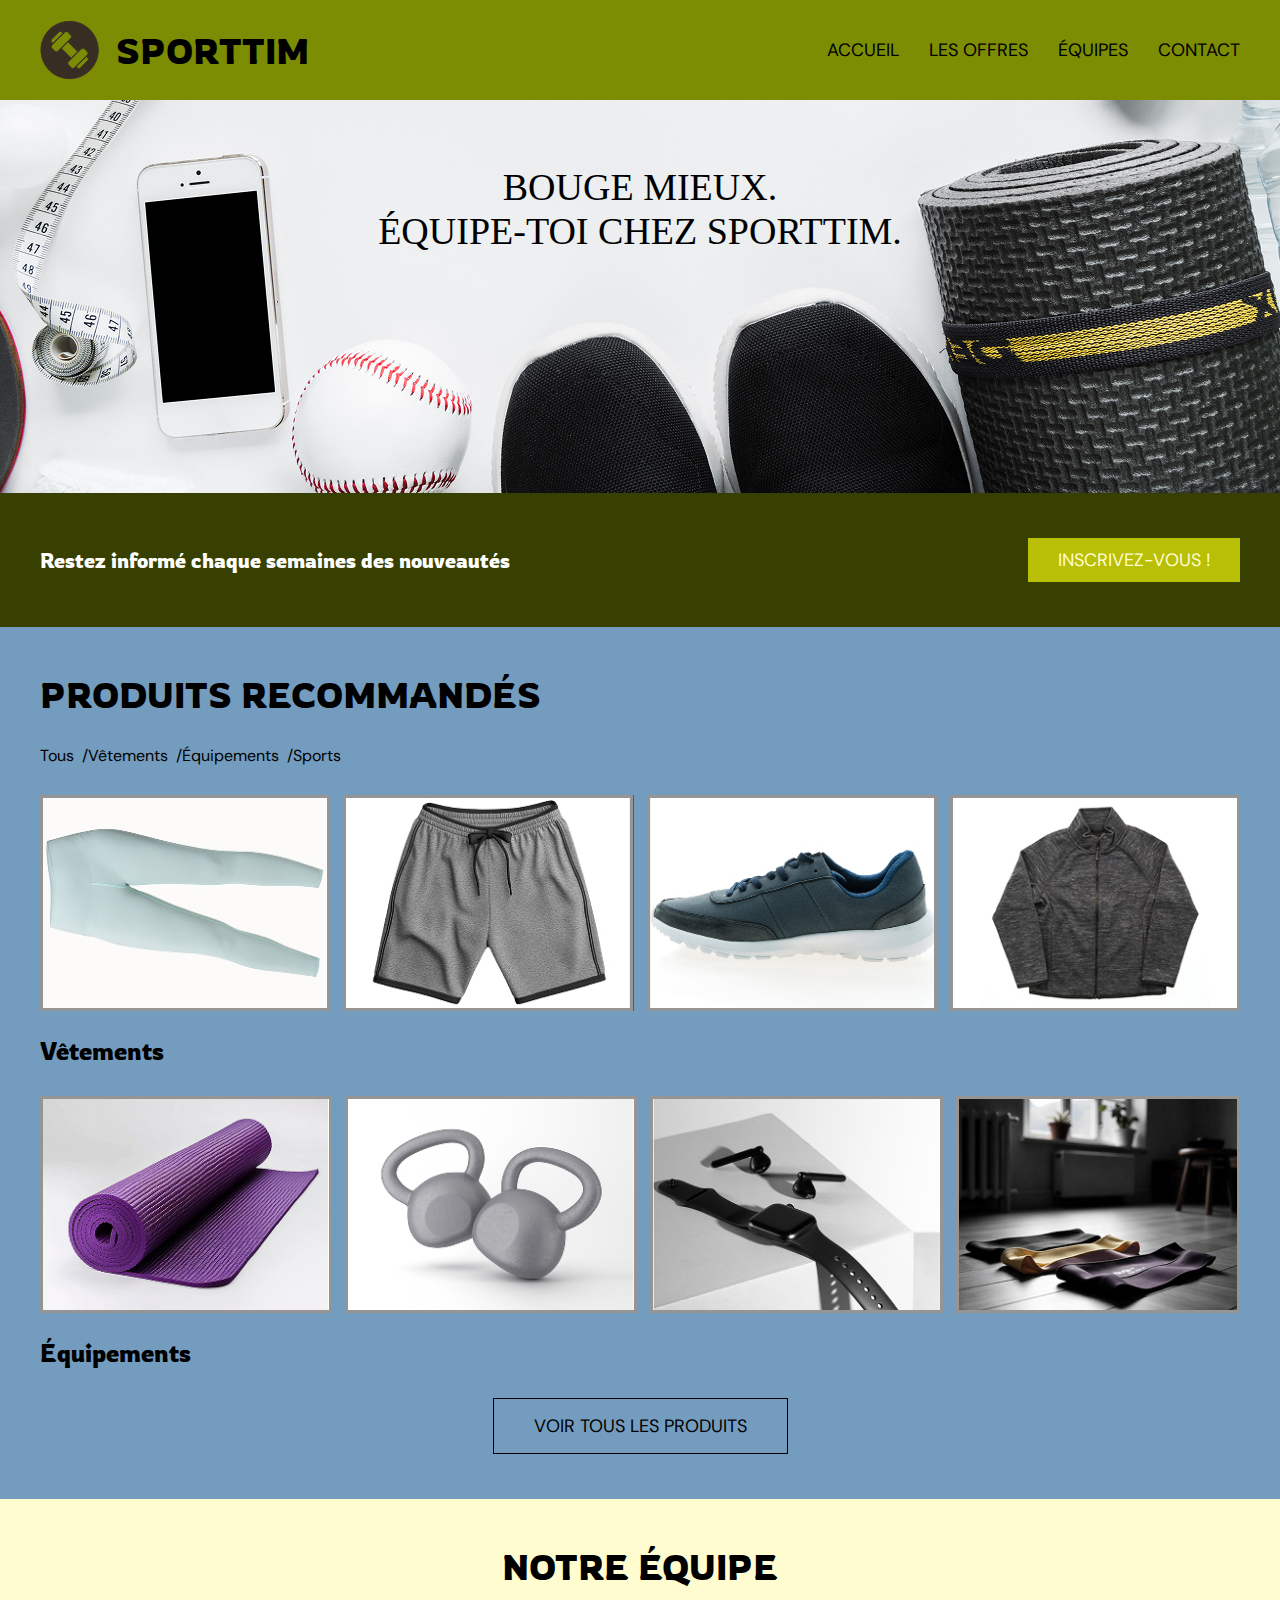
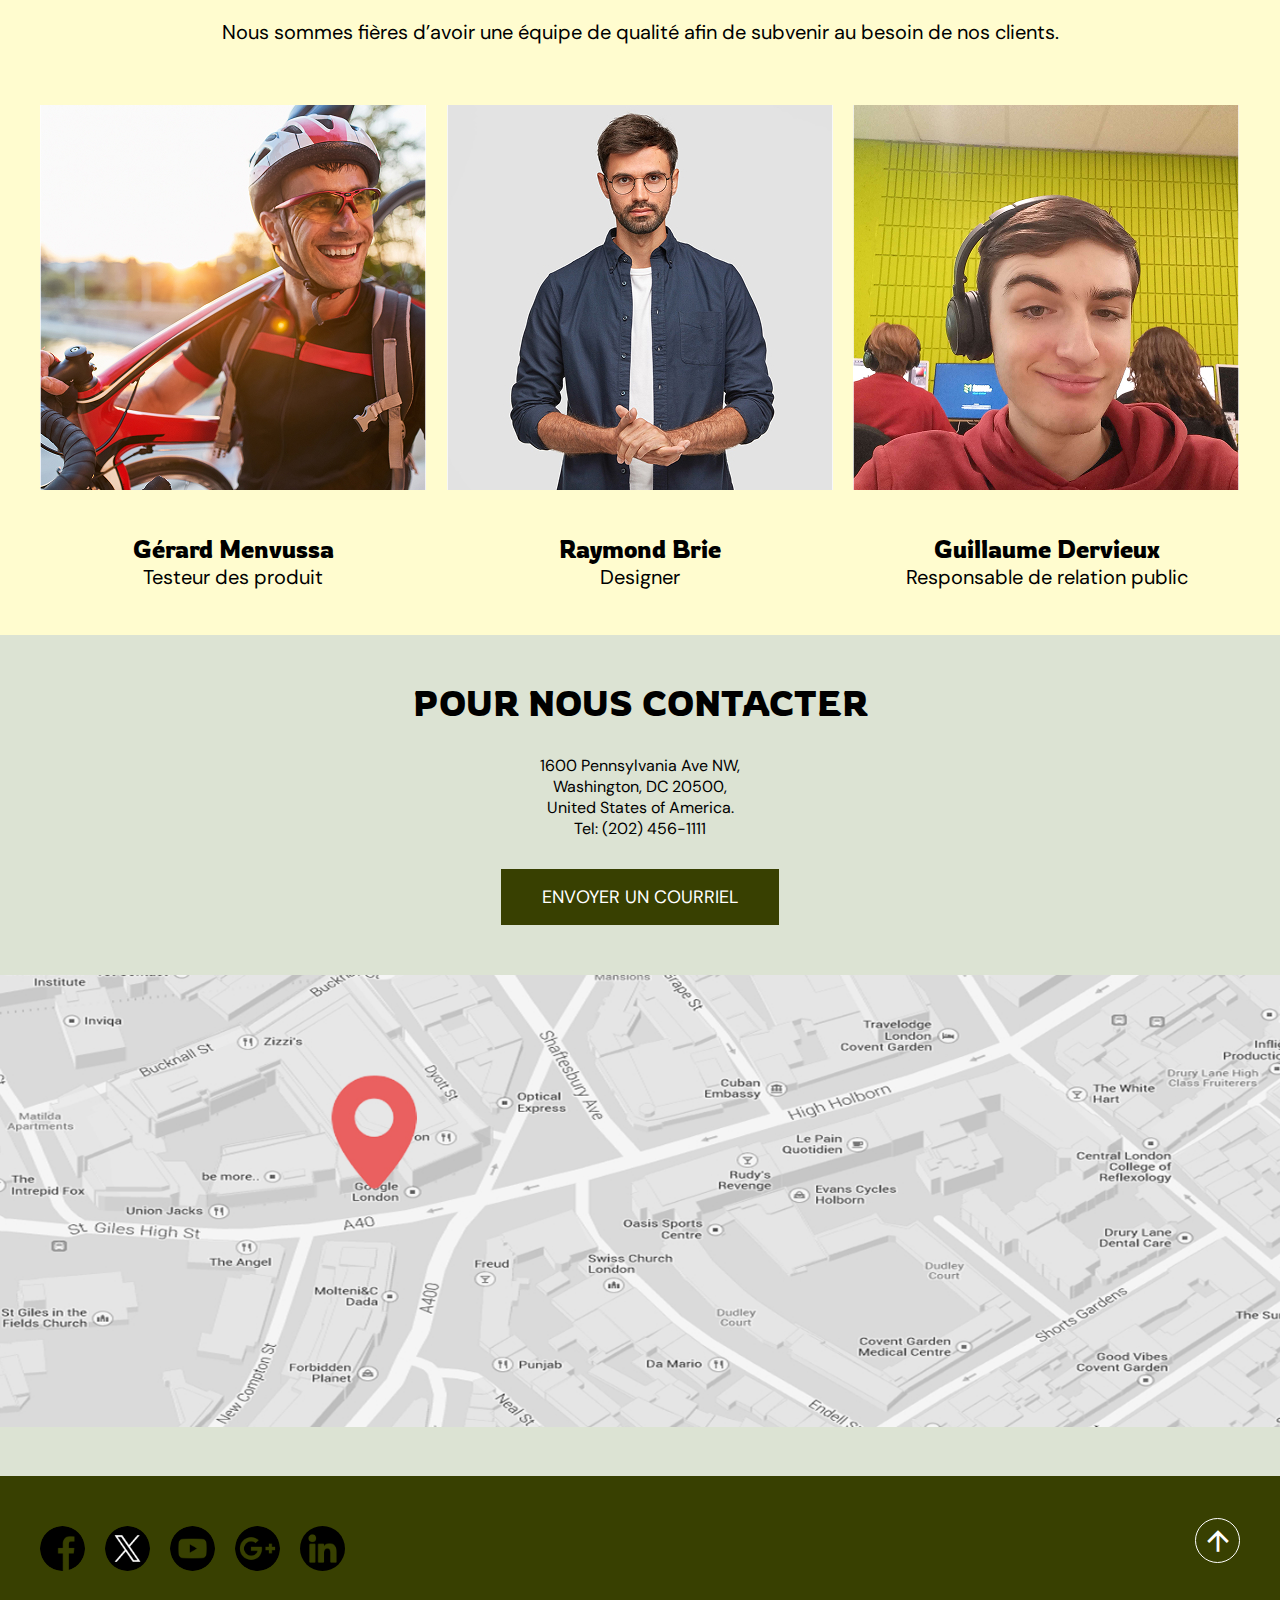
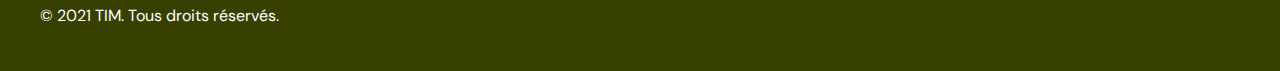
<file: index.html>
<!DOCTYPE html>
<html lang="fr">
<head>
    <meta charset="UTF-8">
    <meta name="viewport" content="width=device-width, initial-scale=1.0">
    <title>Accueil</title>

    <link rel="stylesheet" href="css/normalize.css">

    <link rel="preconnect" href="https://fonts.googleapis.com">
    <link rel="preconnect" href="https://fonts.gstatic.com" crossorigin>
    <link href="https://fonts.googleapis.com/css2?family=DM+Sans:ital,opsz,wght@0,9..40,100..1000;1,9..40,100..1000&family=Permanent+Marker&family=Rowdies:wght@300;400;700&display=swap" rel="stylesheet">

    <link href="https://fonts.googleapis.com/icon?family=Material+Icons" rel="stylesheet">

    <link rel="stylesheet" href="css/imagehover.min.css">
    <link rel="stylesheet" href="css/styles.css">
    <script src="js/scripts.js" defer></script>
</head>
<body>

    <!-- header -->
    <header id="top">
        <div class="wrapper">
            <div class="logo">
                <a class="logo" href="index.html"><img src="images/logo.png" alt="logo"></a>
                <h2>Sporttim</h2>
            </div>
            <nav>
                <ul>
                    <li><a href="index.html">Accueil</a></li>
                    <li><a href="liste-articles.html">Les offres</a></li>
                    <li><a href="#equipe">Équipes</a></li>
                    <li><a href="#contact">Contact</a></li>
                </ul>
            </nav>
        </div>
    </header>
<!-- hero -->
    <section class="hero">
        <div class="wrapper" >
            <h1>Bouge mieux. <br>
                Équipe-toi chez SportTim.</h1>
        </div>
    </section>
<!-- call to action -->
    <section class="callToAction">
        <div class="wrapper">
            <h4>Restez informé chaque semaines des nouveautés</h4>
            <a href="" class="bouton">Inscrivez-vous !</a>
        </div>
    </section>


    

<!-- section produit -->


    <section class="produits">
        <div class="wrapper">
            <h2>Produits recommandés</h2>
            <nav>
                <ul>
                    <li><a href="">Tous</a></li>
                    <li><a href="">Vêtements</a></li>
                    <li><a href="">Équipements</a></li>
                    <li><a href="">Sports</a></li>
                </ul>
            </nav>
            <div class="ligne1">
                <ul>
                    <li>
                        <figure class="imghvr-fade">
                           
                        <img src="images/vetement1.jpg" alt="legging">
                        <a href="fiche-article.html">
                        <figcaption>
                            <div>
                          <h4 class="ih-fade-down ih-delay-sm ">Legging IceFlex</h4>
                          <p class="ih-zoom-in ih-delay-md">
                           Legging liberté de mouvement
                          </p>
                          <p class="ih-zoom-in ih-delay-md">
                            54,99$
                           </p>
                        </div>
                        </figcaption>
                      </a>
                        </figure>
                    </li>
                    <li>
                        <figure class="imghvr-fade">
                            
                    <img src="images/vetement2.jpg" alt="short">
                    <a href="fiche-article.html">
                        <figcaption>
                            <div>
                          <h4 class="ih-fade-down ih-delay-sm ">Short AeroDry</h4>
                          <p class="ih-zoom-in ih-delay-md">
                           Pour entraînements intenses
                          </p>
                          <p class="ih-zoom-in ih-delay-md">
                            39,99$
                           </p></div>
                        </figcaption>
                        </a>
                        </figure>
                    </li>
                    <li>
                        <figure class="imghvr-fade">
                            
                    <img src="images/vetement3.jpg" alt="soulier">
                        <a href="fiche-article.html">
                            <figcaption>
                                <div>
                          <h4 class="ih-fade-down ih-delay-sm ">Falcon X-Rush</h4>
                          <p class="ih-zoom-in ih-delay-md">
                            Parfaites pour terrain accidenté 
                          </p>
                          <p class="ih-zoom-in ih-delay-md">
                            101,97$
                           </p>
                        </div>
                        </figcaption>
                        </a>
                        </figure>
                    </li>

                    <li>
                        <figure class="imghvr-fade">
                            
                    <img src="images/vetement4.jpg" alt="veste">
                    <a href="fiche-article.html">
                        <figcaption>
                            <div>
                          <h4 class="ih-fade-down ih-delay-sm ">Veste ThermoTrack</h4>
                          <p class="ih-zoom-in ih-delay-md">
                           Offre chaleur, confort et flexibilité
                          </p>
                          <p class="ih-zoom-in ih-delay-md">
                            74,99$
                           </p>
                        </div>
                        </figcaption>
                        </a>
                        </figure>
                    </li>
                </ul>
                <h3>Vêtements</h3>
            </div>
            <div class="ligne2">
                <ul>
                    <li>
                        <figure class="imghvr-fade">
                           
                        <img src="images/equipement4.jpg" alt="tapis">
                        <a href="fiche-article.html">
                        <figcaption>
                            <div>
                          <h4 class="ih-fade-down ih-delay-sm ">Tapis FlexMat</h4>
                          <p class="ih-zoom-in ih-delay-md">
                            Antidérapant et confortable
                          </p>
                          <p class="ih-zoom-in ih-delay-md">
                            29,99$
                           </p>
                        </div>
                        </figcaption>
                      </a>
                        </figure>
                    </li>
                    <li>
                        <figure class="imghvr-fade">
                            
                    <img src="images/equipement3.jpg" alt="kettlebell">
                    <a href="fiche-article.html">
                        <figcaption>
                            <div>
                          <h4 class="ih-fade-down ih-delay-sm ">Haltères KettleFit</h4>
                          <p class="ih-zoom-in ih-delay-md">
                            Solide, équilibré et facile à manier
                          </p>
                          <p class="ih-zoom-in ih-delay-md">
                            44,99$
                           </p>
                        </div>
                        </figcaption>
                        </a>
                        </figure>
                    </li>
                    <li>
                        <figure class="imghvr-fade">
                            
                    <img src="images/equipement2.jpg" alt="montre">
                    <a href="fiche-article.html">
                        <figcaption>
                            <div>
                          <h4 class="ih-fade-down ih-delay-sm ">Montre PulseTrack</h4>
                          <p class="ih-zoom-in ih-delay-md">
                            Suivez vos performances 
                          </p>
                          <p class="ih-zoom-in ih-delay-md">
                            319,99$
                           </p>
                        </div>
                        </figcaption>
                        </a>
                        </figure>
                    </li>

                    <li>
                        <figure class="imghvr-fade">
                            
                    <img src="images/equipement1.jpg" alt="élastique">
                    <a href="fiche-article.html">
                        <figcaption>
                            <div>
                          <h4 class="ih-fade-down ih-delay-sm ">Bandes PowerLoop</h4>
                          <p class="ih-zoom-in ih-delay-md">
                            Renforce tes articulations
                          </p>
                          <p class="ih-zoom-in ih-delay-md">
                            24,99$
                           </p>
                        </div>
                        </figcaption>
                        </a>
                        </figure>
                    </li>
                </ul>
                <h3>Équipements</h3>
            </div>
            <div class="option">
                <a class="bouton" href="liste-articles.html">Voir tous les produits</a>
            </div>
            
        </div>
    </section>


 <!-- section équipe  -->


    <section id="equipe" class="equipe">
        <div class="wrapper">
            <h2>Notre équipe</h2>
            <p class="soustitre">Nous sommes fières d’avoir une équipe de qualité afin de subvenir au besoin de nos clients.</p>
            <div class="employer">
                <div class="perso">
                   <img  src="images/gerard.jpg" alt="gerard">
                    <h3>Gérard Menvussa</h3>
                    <p class="soustitre">Testeur des produit</p>
                </div>
                <div class="perso">
                    <img  src="images/raymond.jpg" alt="raymond">
                    <h3>Raymond Brie</h3>
                    <p class="soustitre">Designer </p>
                </div>
                <div class="perso">
                    <img  src="images/guillaume.jpg" alt="guillaume">
                    <h3>Guillaume Dervieux</h3>
                    <p class="soustitre">Responsable de relation public</p>
                </div>
            </div>
        </div>
    </section>

    <!-- section contact -->

    <section id="contact" class="contact">
        <div class="wrapper">
            <h2>Pour nous contacter</h2>
            <p>1600 Pennsylvania Ave NW,<br>
                Washington, DC 20500,<br>
                United States of America. <br>
                Tel: (202) 456-1111
            </p>
            <a href="mailto:1954008@cegepmontpetit.ca" class="bouton">envoyer un courriel</a>
           
        </div> 
        <img src="images/map.jpg" alt="map">
    </section>


    <!-- footer -->
    <footer>
        <div class="wrapper">
            <nav class="social">
                <ul>
                    <li><a href="https://www.facebook.com/"><img src="images/facebook.png" alt="facebook"></a></li>
                    <li><a href="https://x.com/"><img src="images/twitter.png" alt="twitter"></a></li>
                    <li><a href="https://www.youtube.com/"><img src="images/youtube.png" alt="youtube"></a></li>
                    <li><a href="https://en.wikipedia.org/wiki/Google%2B"><img src="images/google-plus.png" alt="google-plus"></a></li> <!-- ça n'exite plus google plus-->
                    <li><a href="https://www.linkedin.com/"><img src="images/linkedin.png" alt="linkedin"></a></li>
                </ul>
                <a href="#top"><span class="material-icons">
                    arrow_upward
                    </span></a>
            </nav>
            <p>© 2021 TIM. Tous droits réservés.</p>
        </div>
    </footer>

<!-- modale -->
    <div class="modale"></div>
</body>
</html>
</file>
<file: css/styles.css>
/*------------------------------------
BASE
------------------------------------*/
html {
    box-sizing: border-box;
    scroll-behavior: smooth;
}


*,*:before,*:after {
    box-sizing: inherit;
}


/*------------------------------------
ELEMENT
------------------------------------*/
body{
    font-family: "DM Sans", "Rowdies", "Permanent Marker";
}
.wrapper{
    max-width: 1200px;
    margin: 0 auto;
}

a{
    text-decoration: none;
    color: #000;
}
p{
    font: 400 1rem "DM Sans" ;
    margin: 0;
}

li{
    list-style: none;
}
h1{
    font: 400 2.375rem "Permanent Marker";
    text-transform: uppercase;
}
h2{
    font: 400 2.25rem "Rowdies";
    text-transform: uppercase;
}
h3{
    font: 400 1.5rem "Rowdies"
}
h4{
    font: 400 1.25rem "Rowdies"
}
.bouton{
    font: 400 1.125rem "DM Sans";
    text-transform: uppercase;
    padding:15px 40px ;
}
/*------------------------------------
COMPONENT
------------------------------------*/

/* header */
header{
    background: #7C8C03;
}
header .wrapper{
    display: flex;
   justify-content: space-between;
    align-items: center;

}
header .logo{
    display: flex;
    gap: 16px;
    align-items: center;
}
.logo h2{
    margin: 27.5px 0;
}
header nav ul{
    display: flex;
    justify-content: space-between;
    gap:30px;
    align-items: center;
}
header nav li a{
    font: 400 1.125rem "DM Sans";
    text-transform: uppercase;
    color: #000;
}
header nav li a:hover{
    color: #FFFCCF;
}
/* section hero */
.hero{
    background: url(../images/ImageBKG.jpg) no-repeat center;
    background-size: cover;
    height: 393px;
}
.hero .wrapper{
    display: flex;
    justify-content: center;
    align-items: center;
}
.hero h1{
    margin-top:65px;
    text-align: center;
}
/* section callToAction */

.callToAction{
    background:#384001 ;
}
.callToAction .wrapper{
    display: flex;
    justify-content: space-between;
    align-items: center;
}
.callToAction h4{
    color: #fff;
}
.callToAction .bouton{
    color:#FFFCCF;
    padding: 10px 30px;
    background:#B9BF04;
    margin: 45px 0;
}
.callToAction .bouton:hover{
    padding:15px 35px;
    margin: 40px 0;
}
/* section produit */
.produits{
    background:#739CBF;
}
.produits h2{
    margin: 0;
    padding: 45px 0 30px ;
}
.produits nav ul{
    display: flex;
    align-items: center;
    gap:14px;
    margin: 0 0 30px;
    padding: 0 ;
}
.produits nav li:nth-child(n+2){
    list-style: "/";
}
.produits figcaption h4{
    text-align: center;
margin: 100px 0 0;
padding: 10px 0 4px;
color: #000;
}
.produits figcaption p{
    text-align: center;
    
}
.produits figcaption div{
    background: #CDCDCD;
    padding: 0px 20px 5px;
}
.ligne1 ul{
    display: flex;
    justify-content:space-between;
    gap: 13px;
    align-items: center;
    padding: 0;
}
.ligne1 li img{
    border:3px #959595 solid ;
}
.ligne1 h3{
    margin:20px 0 30px;
}
.ligne2 ul{
    display: flex;
    justify-content:space-between;
    gap: 13px;
    align-items: center;
    padding: 0;
}
.ligne2 li img{
    border:3px #959595 solid ;
    background-size: 100%;
    
}
.ligne2 h3{
    margin:20px 0 30px;
}
.produits .bouton{
    border:1px #000 solid;
}
.produits .bouton:hover{
    background:#104E82;
    color: #fff;
    border:1px transparent solid;
}
.produits .option{
    padding-bottom: 45px;
    display: flex;
    justify-content: center;
}
/* section equipe */
.equipe{
    background:#FFFCCF;
}
.equipe h2{
    margin: 0;
    padding: 45px 0 30px ;
    text-align: center;
}
.equipe .soustitre{
    font: 400 1.25rem "DM Sans";
    text-align: center;
    padding: 0 0 60px;
}
.equipe .employer{
    display: grid;
    grid-template-columns: 1fr 1fr 1fr;
    gap:20px;
}
.equipe .employer h3{
    padding-top: 40px;
    text-align: center;
    margin: 0;
}
.equipe .employer .soustitre{
    text-align: center;
    margin: 0;
    padding-bottom: 45px;
}
/* section contact */
.contact{
    background: #DCE3D3;
    
}
.contact .wrapper{
    display: flex;
    flex-direction: column;
    align-items: center;
}
.contact h2{
    text-align: center;
    margin: 0;
    padding: 45px 0 30px ;
}
.contact p{
    text-align: center;
    margin: 0;
    padding-bottom: 30px;
}
.contact .bouton{
    background: #384001;
    color: #fff;
    text-align: center;
    margin-bottom: 50px;
    border: 1px transparent solid;
}
.contact .bouton:hover{
background: #FFFCCF;
color: #000;
border: 1px #000 solid;
}
.contact img{
    width: 100vw;
    padding-bottom:45px;
}
/* footer */
footer{
    background: #384001;
}
footer .social{
    display: flex;
    justify-content: space-between;
    align-items: center;
}
footer .social ul{ 
    display: flex;
    justify-content: space-between;
    align-items: center;
    gap:20px;
    margin: 0;
    padding: 0;
}
footer img{
    margin:50px 0 30px ;
    width: 45px;
    border-radius: 100%;
    
   
}
footer .material-icons{
    color: #fff;
    height: 45px;
    width: 45px;
    border:1px #fff solid;
    border-radius: 100%;
    display: flex;
    justify-content: center;
    align-items: center;
    font-size:2rem ;
}
footer .material-icons:hover{
    border: 1px #000 solid;
    color: #000;
    background: #fff;
}
footer p{
    color: #fff;
    padding-bottom: 45px;
}



/* ============================================================liste et fiche acticle html=================================== */
/* section vedette */
.vedette .wrapper{
    display: flex;
    justify-content: center;
    align-items: center;
  
}
.vedette .wow{
 display: flex;
 justify-content: center;

 gap: 30px;
 margin:50px 20px ;
}
.wow article {
    display: flex;
    gap: 20px;
    flex-direction: column;
}
.wow h2{
    font-size: 3rem;
    margin: 0;
}
.wow h3{
    font-size: 2rem;
    margin: 0;
}
.vedette .wow p{
    font: 400 1.5rem/1.3em "DM Sans" ;

}
.wow img{
    height: 500px;
}

.wow ul{
    margin: 0;
   padding-left: 18px;
   display: flex;
    gap: 10px;
    flex-direction: column;
}
.wow li{
   list-style-type: disc;
   font: 400 1.2rem "DM Sans" ;
}
.wow article .flemme:hover{
    color: #104E82;
}
/* section liste  */
.liste h2{
    margin:0 auto 50px ;
    text-align: center;
}
.liste{
    background: #FFFCCF;
    padding: 50px 0;
}
.liste .wrapper{
    display: grid;
    grid-template-columns: 1fr 1fr;
    gap: 100px 0;
    
    
}
.liste h3{
    margin: 0;
}
.liste article{
    background: #fff;
   
   margin: 0 auto;
    
    width: 400px;
    border: 5px #384001 solid;

}
.liste a{
    padding: 0 30px 0px;
    display: flex;
    justify-content: space-evenly;
    align-items: center;
    flex-direction: column;
    gap: 20px;
    height: inherit;
    text-align: center;
    min-height: 440px;
}
.liste p{
    font: 400 1rem/1.3em "DM Sans" ;
    margin: 0;
}
.liste article a h4{
    
   margin-top: auto;
  margin-bottom: 10px;
   
}


/* modale */

img.zoom{
    width: 700px;
    height: 700px;
   
    border-radius: 10px;
}
img.zoom:hover{
    cursor:pointer ;
}
.modale div{
    background: #fff;
    border-radius: 10px;
   padding: 15px;
 
  
}
.modale h2{
    margin:20px 0 10px;
    text-align: center;
}
.modale h3{
    margin: 0;
    text-align: center;
}
.modale{
    position: fixed;
    top: 0;
    left: 0;
    height: 100vh;
    width: 100vw;
    z-index: 10;
    background: rgba(0, 0, 0, 0.8);
    display: none;
    justify-content: center;
    align-items: center;

}
.visible{
    display:flex;
    
}
</file>
<file: css/imagehover.min.css>
@charset "UTF-8";
/*!
 * ImageHover.css - http://www.imagehover.io
 * Version 2.0
 * Author: Ciarán Walsh

 * Made available under a MIT License:
 * http://www.opensource.org/licenses/mit-license.php

 */[class*=" imghvr-"],[class^=imghvr-]{position:relative;display:inline-block;margin:0;max-width:100%;background-color:#2266a5;color:#fff;overflow:hidden;-webkit-backface-visibility:hidden;backface-visibility:hidden;-moz-osx-font-smoothing:grayscale;transform:translateZ(0)}[class*=" imghvr-"]>img,[class^=imghvr-]>img{vertical-align:top;max-width:100%}[class*=" imghvr-"] figcaption,[class^=imghvr-] figcaption{background-color:rgba(55, 78, 98, 0.8);;padding:30px 0px 0px;position:absolute;top:0;bottom:0;left:0;right:0;color:#000}[class*=" imghvr-"] figcaption h1,[class*=" imghvr-"] figcaption h2,[class*=" imghvr-"] figcaption h3,[class*=" imghvr-"] figcaption h4,[class*=" imghvr-"] figcaption h5,[class*=" imghvr-"] figcaption h6,[class^=imghvr-] figcaption h1,[class^=imghvr-] figcaption h2,[class^=imghvr-] figcaption h3,[class^=imghvr-] figcaption h4,[class^=imghvr-] figcaption h5,[class^=imghvr-] figcaption h6{color:#fff}[class*=" imghvr-"] a,[class^=imghvr-] a{position:absolute;top:0;bottom:0;left:0;right:0;z-index:1}[class*=" imghvr-"],[class*=" imghvr-"] *,[class*=" imghvr-"]:after,[class*=" imghvr-"] :after,[class*=" imghvr-"]:before,[class*=" imghvr-"] :before,[class^=imghvr-],[class^=imghvr-] *,[class^=imghvr-]:after,[class^=imghvr-] :after,[class^=imghvr-]:before,[class^=imghvr-] :before{box-sizing:border-box;transition:all .35s ease}[class*=" imghvr-fade"] figcaption,[class^=imghvr-fade] figcaption{opacity:0}[class*=" imghvr-fade"]:hover figcaption,[class^=imghvr-fade]:hover figcaption{opacity:1}[class*=" imghvr-fade"]:hover>img,[class*=" imghvr-fade"]:hover figcaption,[class^=imghvr-fade]:hover>img,[class^=imghvr-fade]:hover figcaption{transform:translate(0)}.imghvr-fade-in-up figcaption{transform:translateY(15%)}.imghvr-fade-in-down figcaption{transform:translateY(-15%)}.imghvr-fade-in-left figcaption{transform:translate(-15%)}.imghvr-fade-in-right figcaption{transform:translate(15%)}[class*=" imghvr-push-"]:hover figcaption,[class^=imghvr-push-]:hover figcaption{transform:translate(0)}.imghvr-push-up figcaption{transform:translateY(100%)}.imghvr-push-down figcaption,.imghvr-push-up:hover>img{transform:translateY(-100%)}.imghvr-push-down:hover>img{transform:translateY(100%)}.imghvr-push-left figcaption{transform:translateX(100%)}.imghvr-push-left:hover>img,.imghvr-push-right figcaption{transform:translateX(-100%)}.imghvr-push-right:hover>img{transform:translateX(100%)}[class*=" imghvr-slide-"]:hover figcaption,[class^=imghvr-slide-]:hover figcaption{transform:translate(0)}.imghvr-slide-up figcaption{transform:translateY(100%)}.imghvr-slide-down figcaption{transform:translateY(-100%)}.imghvr-slide-left figcaption{transform:translateX(100%)}.imghvr-slide-right figcaption{transform:translateX(-100%)}.imghvr-slide-top-left figcaption{transform:translate(-100%,-100%)}.imghvr-slide-top-right figcaption{transform:translate(100%,-100%)}.imghvr-slide-bottom-left figcaption{transform:translate(-100%,100%)}.imghvr-slide-bottom-right figcaption{transform:translate(100%,100%)}[class*=" imghvr-reveal-"]:before,[class^=imghvr-reveal-]:before{position:absolute;top:0;bottom:0;left:0;right:0;content:"";background-color:#135796}[class*=" imghvr-reveal-"] figcaption,[class^=imghvr-reveal-] figcaption{opacity:0}[class*=" imghvr-reveal-"]:hover:before,[class^=imghvr-reveal-]:hover:before{transform:translate(0)}[class*=" imghvr-reveal-"]:hover figcaption,[class^=imghvr-reveal-]:hover figcaption{opacity:1;transition-delay:.21s}.imghvr-reveal-up:before{transform:translateY(100%)}.imghvr-reveal-down:before{transform:translateY(-100%)}.imghvr-reveal-left:before{transform:translateX(100%)}.imghvr-reveal-right:before{transform:translateX(-100%)}.imghvr-reveal-top-left:before{transform:translate(-100%,-100%)}.imghvr-reveal-top-right:before{transform:translate(100%,-100%)}.imghvr-reveal-bottom-left:before{transform:translate(-100%,100%)}.imghvr-reveal-bottom-right:before{transform:translate(100%,100%)}[class*=" imghvr-hinge-"],[class^=imghvr-hinge-]{perspective:50em}[class*=" imghvr-hinge-"] figcaption,[class^=imghvr-hinge-] figcaption{opacity:0;z-index:1}[class*=" imghvr-hinge-"]:hover img,[class^=imghvr-hinge-]:hover img{opacity:0}[class*=" imghvr-hinge-"]:hover figcaption,[class^=imghvr-hinge-]:hover figcaption{opacity:1;transition-delay:.21s}.imghvr-hinge-up img{transform-origin:50% 0}.imghvr-hinge-up figcaption{transform:rotateX(90deg);transform-origin:50% 100%}.imghvr-hinge-up:hover>img{transform:rotateX(-90deg)}.imghvr-hinge-up:hover figcaption{transform:rotateX(0)}.imghvr-hinge-down img{transform-origin:50% 100%}.imghvr-hinge-down figcaption{transform:rotateX(-90deg);transform-origin:50% -50%}.imghvr-hinge-down:hover>img{transform:rotateX(90deg);opacity:0}.imghvr-hinge-down:hover figcaption{transform:rotateX(0)}.imghvr-hinge-left img{transform-origin:0 50%}.imghvr-hinge-left figcaption{transform:rotateY(-90deg);transform-origin:100% 50%}.imghvr-hinge-left:hover>img{transform:rotateY(90deg)}.imghvr-hinge-left:hover figcaption{transform:rotateY(0)}.imghvr-hinge-right img{transform-origin:100% 50%}.imghvr-hinge-right figcaption{transform:rotateY(90deg);transform-origin:0 50%}.imghvr-hinge-right:hover>img{transform:rotateY(-90deg)}.imghvr-hinge-right:hover figcaption{transform:rotateY(0)}[class*=" imghvr-flip-"],[class^=imghvr-flip-]{perspective:50em}[class*=" imghvr-flip-"] img,[class^=imghvr-flip-] img{-webkit-backface-visibility:hidden;backface-visibility:hidden}[class*=" imghvr-flip-"]:hover>img,[class*=" imghvr-flip-"] figcaption,[class^=imghvr-flip-]:hover>img,[class^=imghvr-flip-] figcaption{opacity:0}[class*=" imghvr-flip-"]:hover figcaption,[class^=imghvr-flip-]:hover figcaption{opacity:1;transition-delay:.14s}.imghvr-flip-horiz figcaption{transform:rotateX(90deg);transform-origin:0 50%}.imghvr-flip-horiz:hover img{transform:rotateX(-180deg)}.imghvr-flip-horiz:hover figcaption{transform:rotateX(0deg)}.imghvr-flip-vert figcaption{transform:rotateY(90deg);transform-origin:50% 0}.imghvr-flip-vert:hover>img{transform:rotateY(-180deg)}.imghvr-flip-vert:hover figcaption{transform:rotateY(0deg)}.imghvr-flip-diag-1 figcaption{transform:rotate3d(1,-1,0,100deg)}.imghvr-flip-diag-1:hover>img{transform:rotate3d(-1,1,0,100deg)}.imghvr-flip-diag-1:hover figcaption{transform:rotate3d(0,0,0,0deg)}.imghvr-flip-diag-2 figcaption{transform:rotate3d(1,1,0,100deg)}.imghvr-flip-diag-2:hover>img{transform:rotate3d(-1,-1,0,100deg)}.imghvr-flip-diag-2:hover figcaption{transform:rotate3d(0,0,0,0deg)}[class*=" imghvr-shutter-out-"]:before,[class^=imghvr-shutter-out-]:before{background:#135796;position:absolute;content:"";transition-delay:.105s}[class*=" imghvr-shutter-out-"] figcaption,[class^=imghvr-shutter-out-] figcaption{opacity:0;transition-delay:0s}[class*=" imghvr-shutter-out-"]:hover:before,[class^=imghvr-shutter-out-]:hover:before{transition-delay:0s}[class*=" imghvr-shutter-out-"]:hover figcaption,[class^=imghvr-shutter-out-]:hover figcaption{opacity:1;transition-delay:.105s}.imghvr-shutter-out-horiz:before{left:50%;right:50%;top:0;bottom:0}.imghvr-shutter-out-horiz:hover:before{left:0;right:0}.imghvr-shutter-out-vert:before{top:50%;bottom:50%;left:0;right:0}.imghvr-shutter-out-vert:hover:before{top:0;bottom:0}.imghvr-shutter-out-diag-1:before{top:50%;bottom:50%;left:-35%;right:-35%;transform:rotate(45deg)}.imghvr-shutter-out-diag-1:hover:before{top:-35%;bottom:-35%}.imghvr-shutter-out-diag-2:before{top:50%;bottom:50%;left:-35%;right:-35%;transform:rotate(-45deg)}.imghvr-shutter-out-diag-2:hover:before{top:-35%;bottom:-35%}[class*=" imghvr-shutter-in-"]:after,[class*=" imghvr-shutter-in-"]:before,[class^=imghvr-shutter-in-]:after,[class^=imghvr-shutter-in-]:before{background:#135796;position:absolute;content:""}[class*=" imghvr-shutter-in-"]:after,[class^=imghvr-shutter-in-]:after{top:0;left:0}[class*=" imghvr-shutter-in-"]:before,[class^=imghvr-shutter-in-]:before{right:0;bottom:0}[class*=" imghvr-shutter-in-"] figcaption,[class^=imghvr-shutter-in-] figcaption{opacity:0;z-index:1}[class*=" imghvr-shutter-in-"]:hover figcaption,[class^=imghvr-shutter-in-]:hover figcaption{opacity:1;transition-delay:.21s}.imghvr-shutter-in-horiz:after,.imghvr-shutter-in-horiz:before{width:0;height:100%}.imghvr-shutter-in-horiz:hover:after,.imghvr-shutter-in-horiz:hover:before{width:50%}.imghvr-shutter-in-vert:after,.imghvr-shutter-in-vert:before{height:0;width:100%}.imghvr-shutter-in-vert:hover:after,.imghvr-shutter-in-vert:hover:before{height:50%}.imghvr-shutter-in-out-horiz:after,.imghvr-shutter-in-out-horiz:before{width:0;height:100%;opacity:.75}.imghvr-shutter-in-out-horiz:hover:after,.imghvr-shutter-in-out-horiz:hover:before{width:100%}.imghvr-shutter-in-out-vert:after,.imghvr-shutter-in-out-vert:before{height:0;width:100%;opacity:.75}.imghvr-shutter-in-out-vert:hover:after,.imghvr-shutter-in-out-vert:hover:before{height:100%}.imghvr-shutter-in-out-diag-1:after,.imghvr-shutter-in-out-diag-1:before{width:200%;height:200%;transition:all .6s ease;opacity:.75}.imghvr-shutter-in-out-diag-1:after{transform:skew(-45deg) translateX(-150%)}.imghvr-shutter-in-out-diag-1:before{transform:skew(-45deg) translateX(150%)}.imghvr-shutter-in-out-diag-1:hover:after{transform:skew(-45deg) translateX(-50%)}.imghvr-shutter-in-out-diag-1:hover:before{transform:skew(-45deg) translateX(50%)}.imghvr-shutter-in-out-diag-2:after,.imghvr-shutter-in-out-diag-2:before{width:200%;height:200%;transition:all .6s ease;opacity:.75}.imghvr-shutter-in-out-diag-2:after{transform:skew(45deg) translateX(-100%)}.imghvr-shutter-in-out-diag-2:before{transform:skew(45deg) translateX(100%)}.imghvr-shutter-in-out-diag-2:hover:after,.imghvr-shutter-in-out-diag-2:hover:before{transform:skew(45deg) translateX(0)}[class*=" imghvr-switch-"]>img,[class*=" imghvr-switch-"] figcaption,[class^=imghvr-switch-]>img,[class^=imghvr-switch-] figcaption{transition-timing-function:cubic-bezier(.645,.045,.355,1)}[class*=" imghvr-switch-"]:hover figcaption,[class^=imghvr-switch-]:hover figcaption{transform:translate(0)}.imghvr-switch-up:hover>img,.imghvr-switch-up figcaption{transform:translateY(100%)}.imghvr-switch-down:hover>img,.imghvr-switch-down figcaption{transform:translateY(-100%)}.imghvr-switch-left:hover>img,.imghvr-switch-left figcaption{transform:translateX(100%)}.imghvr-switch-right:hover>img,.imghvr-switch-right figcaption{transform:translateX(-100%)}[class*=" imghvr-pivot-in"] figcaption,[class^=imghvr-pivot-in] figcaption{background-color:#135796}[class*=" imghvr-pivot-in"]:hover figcaption,[class^=imghvr-pivot-in]:hover figcaption{transform:rotate(0deg)}.imghvr-pivot-in-top-left figcaption{transform:rotate(90deg);transform-origin:0 0}.imghvr-pivot-in-top-right figcaption{transform:rotate(-90deg);transform-origin:100% 0}.imghvr-pivot-in-bottom-left figcaption{transform:rotate(-90deg);transform-origin:0 100%}.imghvr-pivot-in-bottom-right figcaption{transform:rotate(90deg);transform-origin:100% 100%}[class*=" imghvr-pivot-out"]>img,[class^=imghvr-pivot-out]>img{transform:rotate(0deg)}[class*=" imghvr-pivot-out"] figcaption,[class^=imghvr-pivot-out] figcaption{background-color:#135796;z-index:-1}.imghvr-pivot-out-top-left>img{transform-origin:0 0}.imghvr-pivot-out-top-left:hover>img{transform:rotate(90deg)}.imghvr-pivot-out-top-right>img{transform-origin:100% 0}.imghvr-pivot-out-top-right:hover>img{transform:rotate(-90deg)}.imghvr-pivot-out-bottom-left>img{transform-origin:0 100%}.imghvr-pivot-out-bottom-left:hover>img{transform:rotate(-90deg)}.imghvr-pivot-out-bottom-right>img{transform-origin:100% 100%}.imghvr-pivot-out-bottom-right:hover>img{transform:rotate(90deg)}[class*=" imghvr-fold"],[class^=imghvr-fold]{perspective:50em}[class*=" imghvr-fold"] img,[class^=imghvr-fold] img{transform-origin:50% 0}[class*=" imghvr-fold"] figcaption,[class^=imghvr-fold] figcaption{z-index:1;opacity:0}[class*=" imghvr-fold"]:hover>img,[class^=imghvr-fold]:hover>img{opacity:0;transition-delay:0}[class*=" imghvr-fold"]:hover figcaption,[class^=imghvr-fold]:hover figcaption{transform:rotateX(0) translateZ(0) scale(1);opacity:1;transition-delay:.21s}.imghvr-fold-up>img{transform-origin:50% 0}.imghvr-fold-up figcaption{transform:rotateX(-90deg) translate3d(0,-50%,0) scale(.6);transform-origin:50% 100%}.imghvr-fold-up:hover>img{transform:rotateX(90deg) scale(.6) translateY(50%)}.imghvr-fold-down>img{transform-origin:50% 100%}.imghvr-fold-down figcaption{transform:rotateX(90deg) translate3d(0,50%,0) scale(.6);transform-origin:50% 0}.imghvr-fold-down:hover>img{transform:rotateX(-90deg) scale(.6) translateY(-50%)}.imghvr-fold-left>img{transform-origin:0 50%}.imghvr-fold-left figcaption{transform:rotateY(90deg) translate3d(-50%,0,0) scale(.6);transform-origin:100% 50%}.imghvr-fold-left:hover>img{transform:rotateY(-90deg) scale(.6) translateX(50%)}.imghvr-fold-right>img{transform-origin:100% 50%}.imghvr-fold-right figcaption{transform:rotateY(-90deg) translate3d(50%,0,0) scale(.6);transform-origin:0 50%}.imghvr-fold-right:hover>img{transform:rotateY(90deg) scale(.6) translateX(-50%)}.imghvr-zoom-in figcaption{opacity:0;transform:scale(.5)}.imghvr-zoom-in:hover figcaption{transform:scale(1);opacity:1}[class*=" imghvr-zoom-out"] figcaption,[class^=imghvr-zoom-out] figcaption{transform:scale(.5);transform-origin:50% 50%;opacity:0}[class*=" imghvr-zoom-out"].hover figcaption,[class*=" imghvr-zoom-out"]:hover figcaption,[class^=imghvr-zoom-out].hover figcaption,[class^=imghvr-zoom-out]:hover figcaption{transform:scale(1);opacity:1;transition-delay:.35s}.imghvr-zoom-out:hover>img{transform:scale(.5);opacity:0}.imghvr-zoom-out-up.hover>img,.imghvr-zoom-out-up:hover>img{animation:a .4025s linear;animation-iteration-count:1;animation-fill-mode:forwards}@keyframes a{50%{transform:scale(.8) translateY(0);opacity:.5}to{transform:scale(.8) translateY(-150%);opacity:.5}}.imghvr-zoom-out-down.hover>img,.imghvr-zoom-out-down:hover>img{animation:b .4025s linear;animation-iteration-count:1;animation-fill-mode:forwards}@keyframes b{50%{transform:scale(.8) translateY(0);opacity:.5}to{transform:scale(.8) translateY(150%);opacity:.5}}.imghvr-zoom-out-left.hover>img,.imghvr-zoom-out-left:hover>img{animation:c .4025s linear;animation-iteration-count:1;animation-fill-mode:forwards}@keyframes c{50%{transform:scale(.8) translateX(0);opacity:.5}to{transform:scale(.8) translateX(-150%);opacity:.5}}.imghvr-zoom-out-right.hover>img,.imghvr-zoom-out-right:hover>img{animation:d .4025s linear;animation-iteration-count:1;animation-fill-mode:forwards}@keyframes d{50%{transform:scale(.8) translateX(0);opacity:.5}to{transform:scale(.8) translateX(150%);opacity:.5}}.imghvr-zoom-out-flip-horiz{perspective:50em}.imghvr-zoom-out-flip-horiz figcaption{opacity:0;transform:rotateX(90deg) translateY(-100%) scale(.5)}.imghvr-zoom-out-flip-horiz.hover>img,.imghvr-zoom-out-flip-horiz:hover>img{transform:rotateX(-100deg) translateY(50%) scale(.5);opacity:0;transition-delay:0}.imghvr-zoom-out-flip-horiz.hover figcaption,.imghvr-zoom-out-flip-horiz:hover figcaption{transform:rotateX(0) translateY(0) scale(1);opacity:1;transition-delay:.35s}.imghvr-zoom-out-flip-vert{perspective:50em}.imghvr-zoom-out-flip-vert figcaption{opacity:0;transform:rotateY(90deg) translate(50%) scale(.5)}.imghvr-zoom-out-flip-vert.hover>img,.imghvr-zoom-out-flip-vert:hover>img{transform:rotateY(-100deg) translateX(50%) scale(.5);opacity:0;transition-delay:0}.imghvr-zoom-out-flip-vert.hover figcaption,.imghvr-zoom-out-flip-vert:hover figcaption{transform:rotateY(0) translate(0) scale(1);opacity:1;transition-delay:.35s}.imghvr-blur figcaption{opacity:0}.imghvr-blur:hover>img{filter:blur(30px);transform:scale(1.2);opacity:0}.imghvr-blur:hover figcaption{opacity:1;transition-delay:.21s}[class*=" imghvr-fall-away-"],[class^=imghvr-fall-away-]{perspective:50em}[class*=" imghvr-fall-away-"] img,[class^=imghvr-fall-away-] img{transform-origin:50% 50%;transition:all .455s ease-in}[class*=" imghvr-fall-away-"] figcaption,[class^=imghvr-fall-away-] figcaption{opacity:0;background-color:#135796}[class*=" imghvr-fall-away-"]:hover img,[class^=imghvr-fall-away-]:hover img{opacity:0}[class*=" imghvr-fall-away-"]:hover figcaption,[class^=imghvr-fall-away-]:hover figcaption{opacity:1;transition-delay:.455s}.imghvr-fall-away-horiz:hover img{transform:rotateX(-1turn) scale(.2)}.imghvr-fall-away-vert:hover img{transform:rotateY(-1turn) scale(.2)}.imghvr-fall-away-cc:hover img{transform:rotate(1turn) scale(.2)}.imghvr-fall-away-ccc:hover img{transform:rotate(-1turn) scale(.2)}
</file>
